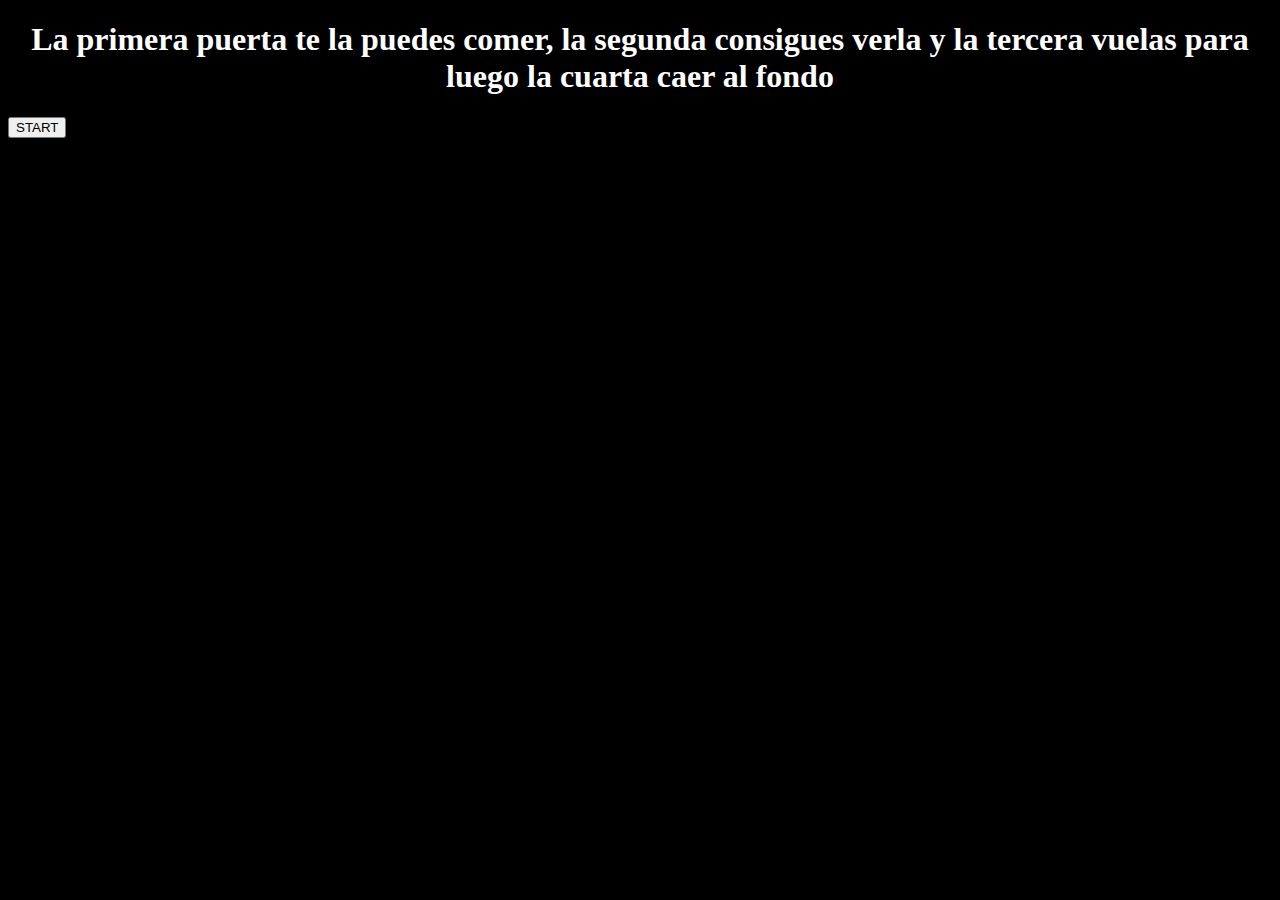
<file: index.html>
<!DOCTYPE html>
<html>
<head>
  <title>ONE DOOR</title>
  <meta charset="UTF-8">
  <link rel="stylesheet" href="styles.css">
</head>
<body>
    <h1>La primera puerta te la puedes comer, la segunda consigues verla y la tercera vuelas para luego la cuarta caer al fondo</h1>
    <button onclick="window.location.href='indexPrimero.html'">START</button>
</body>
</html>
</file>
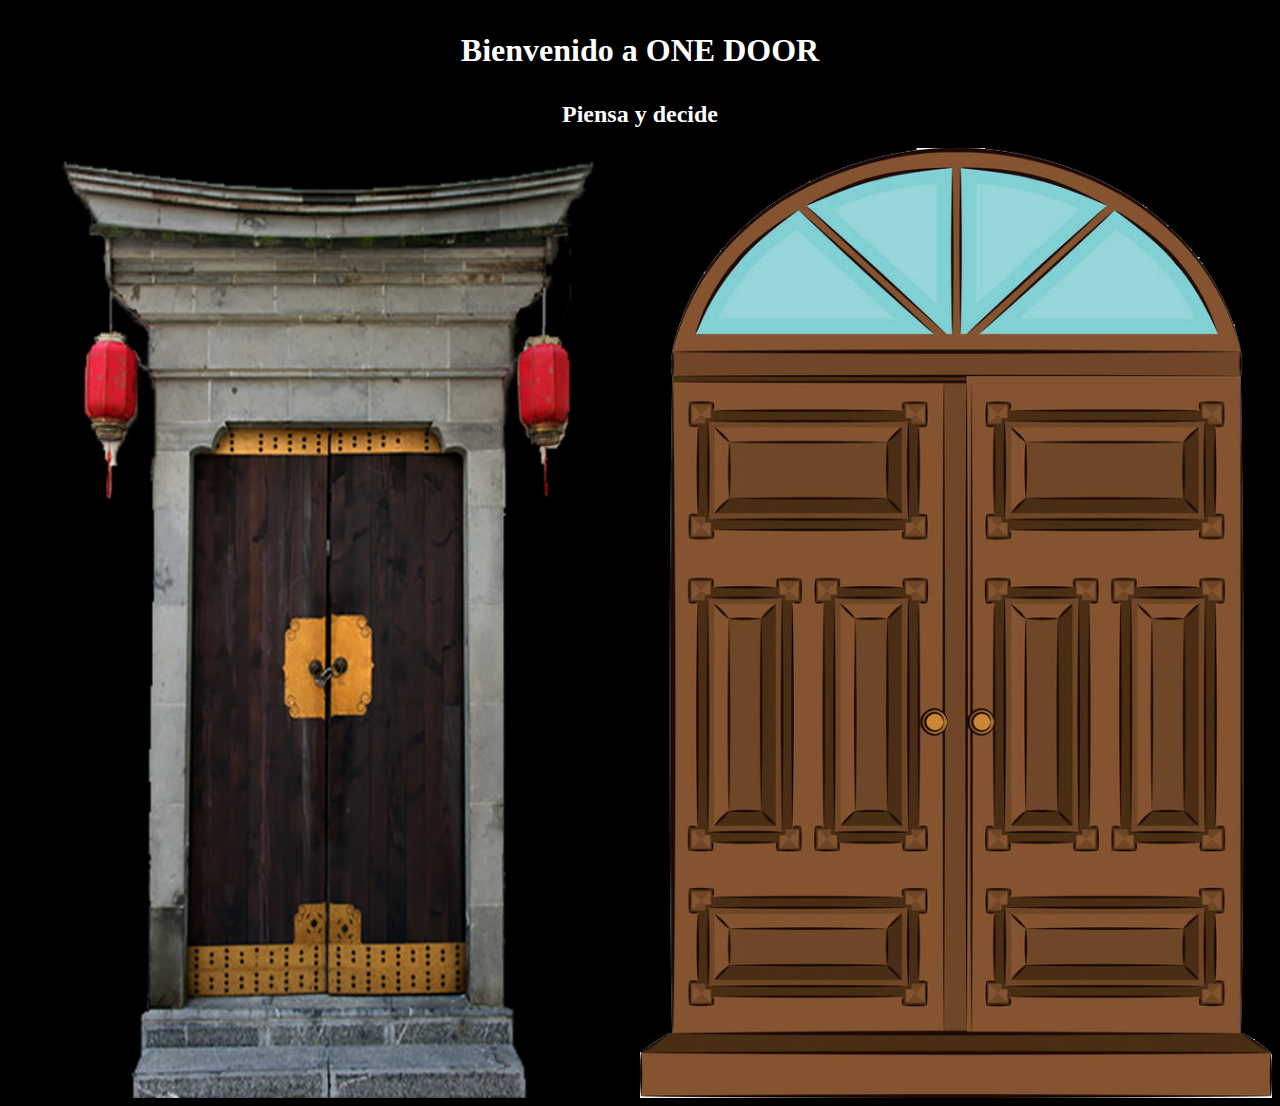
<file: indexPrimero.html>
<!DOCTYPE html>
<html>
<head>
  <title>ONE DOOR</title>
  <meta charset="UTF-8">
  <link rel="stylesheet" href="styles.css">
</head>
<body>
  <h1><p>Bienvenido a ONE DOOR</p></h1>
  <h2>Piensa y decide</h2> 
  <div id="cronometro"></div>
  <div id="mostrarPuertas"></div>
   <div class="audio"><audio controls autoplay>
      <source src="./animacion/screamer-para-asustar-a-tus-amigos-By-tuna.voicemod.net.mp3" type="audio/mp3">
    </audio></div> 
    <div class="tenor-gif-embed" data-postid="16531809" data-share-method="host" data-aspect-ratio="1.64948" data-width="100%">
      <a href="https://tenor.com/view/scream-clown-scary-gif-16531809">Scream Clown GIF</a> from <a href="https://tenor.com/search/scream-gifs">Scream GIFs</a>
    </div>
  <script type="text/javascript" async src="https://tenor.com/embed.js"></script>
  <script src="juego.js"></script>
</body>
</html>
</file>
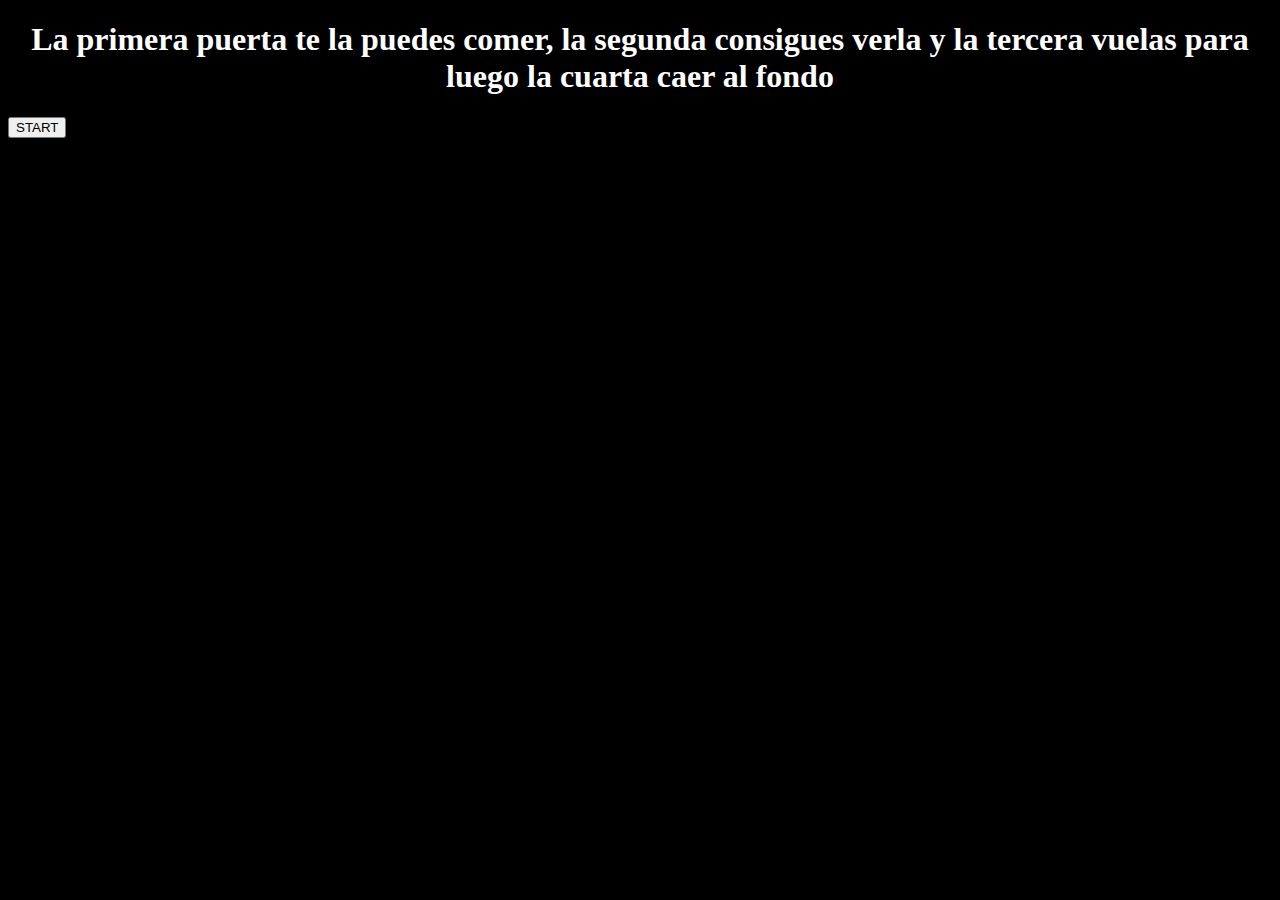
<file: indexPrincipal.html>
<!DOCTYPE html>
<html>
<head>
  <title>ONE DOOR</title>
  <meta charset="UTF-8">
  <link rel="stylesheet" href="styles.css">
</head>
<body>
    <h1>La primera puerta te la puedes comer, la segunda consigues verla y la tercera vuelas para luego la cuarta caer al fondo</h1>
    <button onclick="window.location.href='index.html'">START</button>
</body>
</html>
</file>
<file: styles.css>
#mostrarPuertas div {
    display: flex;
    width: 50%;
    height:auto;
  }
  
#mostrarPuertas {
    display: flex;
    flex-direction: row;
}

#mostrarPuertas img{
    width: 100%;
    height:auto;
}

.tenor-gif-embed{
    width: 100%;
    display: none;
}
.audio{
    width: 100%;;
    display:none;
}
body{
    background-color: black;
}

#cronometro{
    text-align: center;
}

h1 {
    text-align: center;
    color:white;
}

h2{
    text-align: center;
    color:white;
}
</file>
